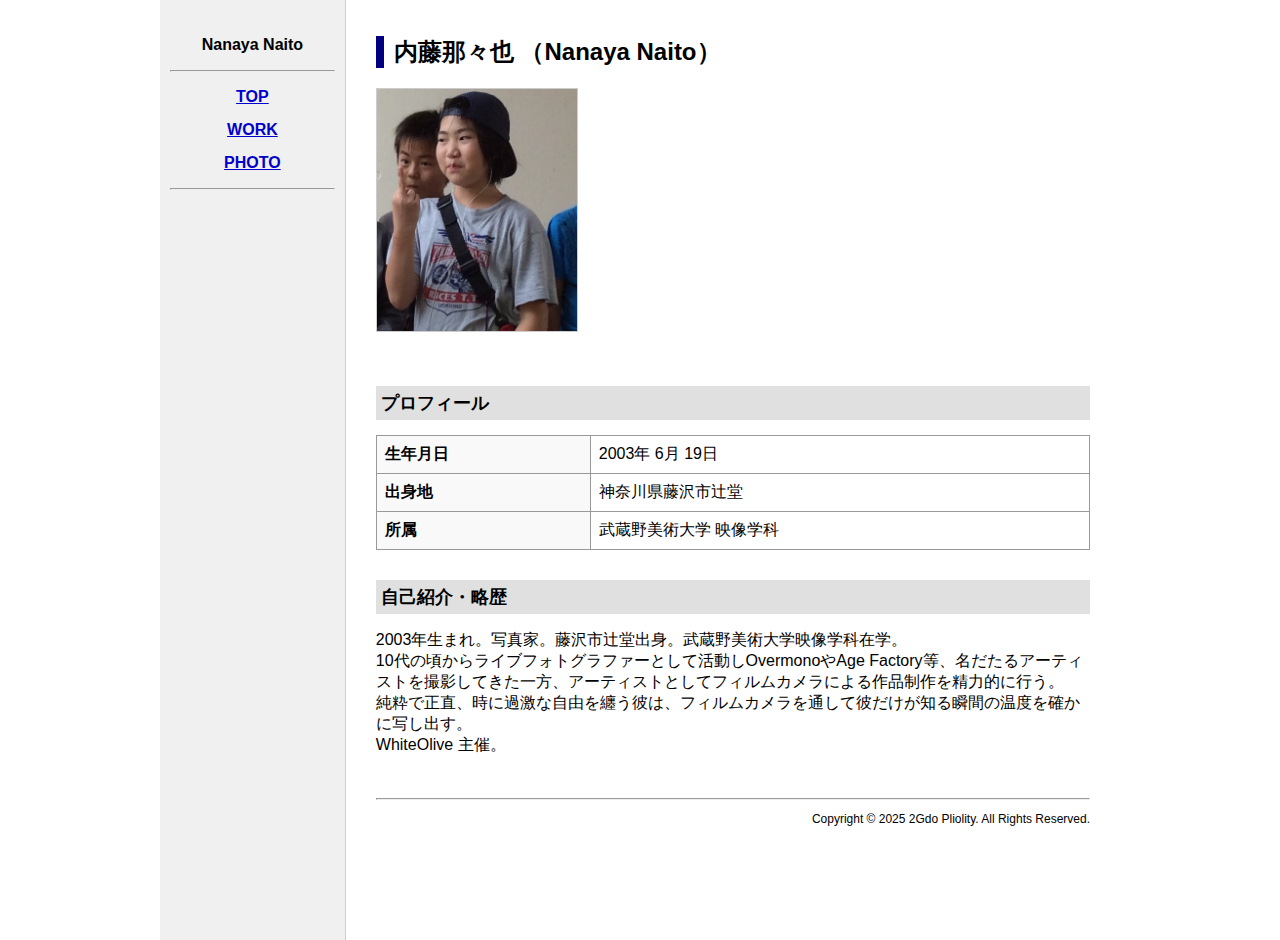
<file: index.html>
<!DOCTYPE html>
<html lang="ja">
  <head>
    <meta charset="UTF-8" />
    <meta name="viewport" content="width=960" />
    <title>トップページ | 711078</title>
    <link rel="stylesheet" href="style.css" />
  </head>
  <body>
    <div class="container">
      <div class="sidebar">
        <p>
          <strong>Nanaya Naito</strong>
        </p>
        <hr />
        <ul>
          <li><a href="index.html">TOP</a></li>
          <li><a href="works.html">WORK</a></li>
          <li><a href="photos.html">PHOTO</a></li>
        </ul>
        <hr />
      </div>

      <div class="main-content">
        <h1>内藤那々也 （Nanaya Naito）</h1>

        <img
          src="images/profile.jpg"
          alt="プロフィール写真"
          class="profile-img"
        />

        <h2>プロフィール</h2>
        <table class="profile-table">
          <tr>
            <th>生年月日</th>
            <td>2003年 6月 19日</td>
          </tr>
          <tr>
            <th>出身地</th>
            <td>神奈川県藤沢市辻堂</td>
          </tr>
          <tr>
            <th>所属</th>
            <td>武蔵野美術大学 映像学科</td>
          </tr>
        </table>

        <h2>自己紹介・略歴</h2>
        <p>
          2003年生まれ。写真家。藤沢市辻堂出身。武蔵野美術大学映像学科在学。<br />
          10代の頃からライブフォトグラファーとして活動しOvermonoやAge
          Factory等、名だたるアーティストを撮影してきた一方、アーティストとしてフィルムカメラによる作品制作を精力的に行う。<br />
          純粋で正直、時に過激な自由を纏う彼は、フィルムカメラを通して彼だけが知る瞬間の温度を確かに写し出す。<br />
          WhiteOlive 主催。
        </p>
        <br />
        <hr />
        <p style="text-align: right; font-size: 12px">
          Copyright &copy; 2025 2Gdo Pliolity. All Rights Reserved.
        </p>
      </div>
    </div>
  </body>
</html>
</file>
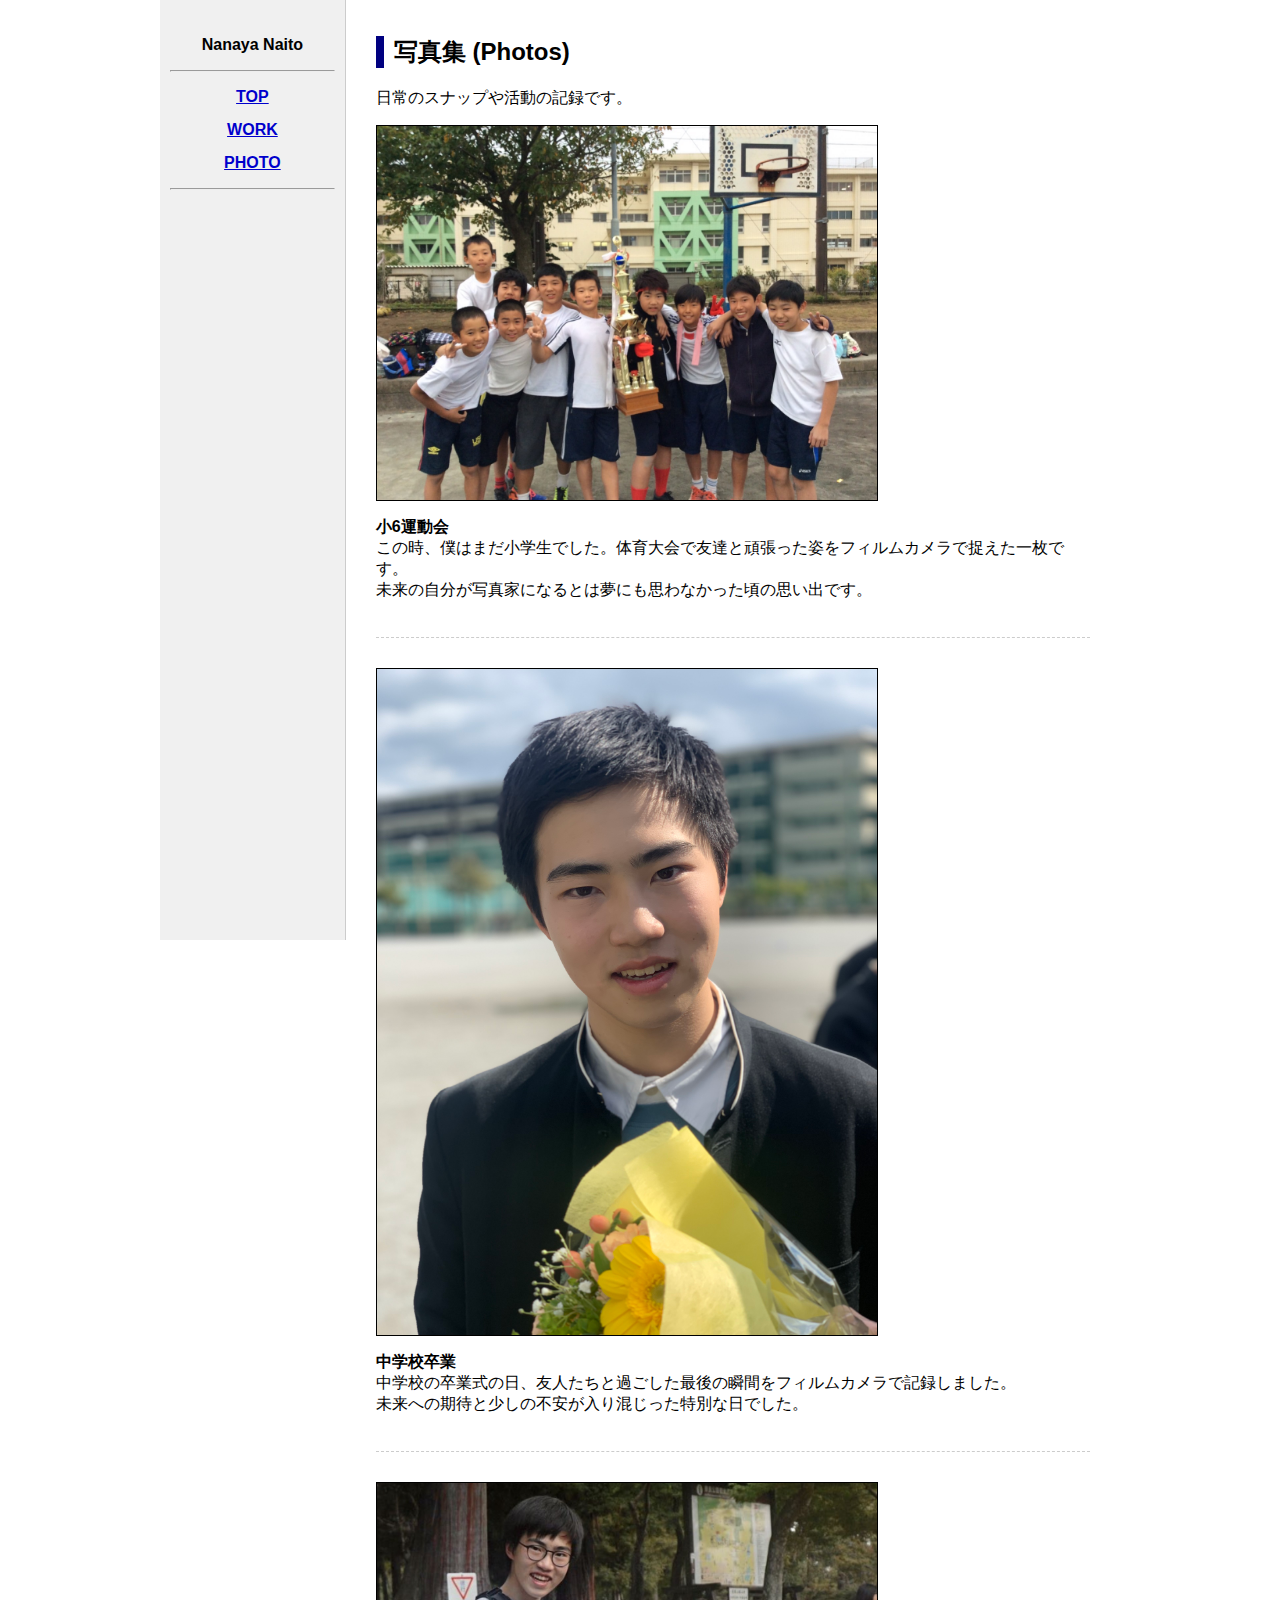
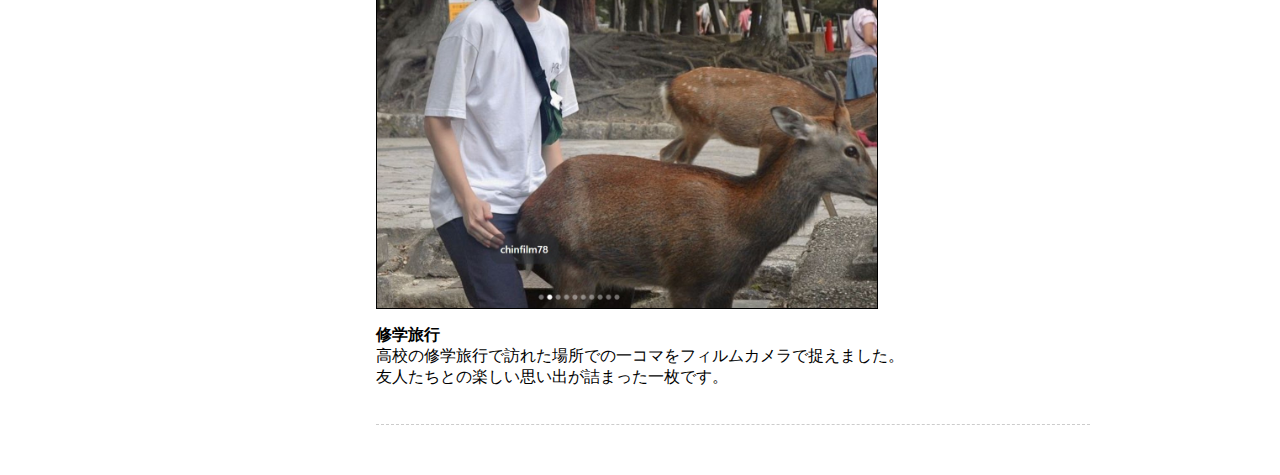
<file: photos.html>
<!DOCTYPE html>
<html lang="ja">
  <head>
    <meta charset="UTF-8" />
    <meta name="viewport" content="width=960" />
    <title>写真集 | 711078</title>
    <link rel="stylesheet" href="style.css" />
  </head>
  <body>
    <div class="container">
      <div class="sidebar">
        <p>
          <strong>Nanaya Naito</strong>
        </p>
        <hr />
        <ul>
          <li><a href="index.html">TOP</a></li>
          <li><a href="works.html">WORK</a></li>
          <li><a href="photos.html">PHOTO</a></li>
        </ul>
        <hr />
      </div>

      <div class="main-content">
        <h1>写真集 (Photos)</h1>
        <p>日常のスナップや活動の記録です。</p>

        <div class="item-box">
          <img
            src="images/photo1.jpg"
            alt="小6体育大会"
            class="item-img"
            style="max-width: 500px"
          />
          <p>
            <strong>小6運動会</strong><br />
            この時、僕はまだ小学生でした。体育大会で友達と頑張った姿をフィルムカメラで捉えた一枚です。<br />
            未来の自分が写真家になるとは夢にも思わなかった頃の思い出です。
          </p>
        </div>

        <div class="item-box">
          <img
            src="images/photo2.jpg"
            alt="中学校卒業"
            class="item-img"
            style="max-width: 500px"
          />
          <p>
            <strong>中学校卒業</strong><br />
            中学校の卒業式の日、友人たちと過ごした最後の瞬間をフィルムカメラで記録しました。<br />
            未来への期待と少しの不安が入り混じった特別な日でした。
          </p>
        </div>
        <div class="item-box">
          <img
            src="images/photo3.jpg"
            alt="修学旅行"
            class="item-img"
            style="max-width: 500px"
          />
          <p>
            <strong>修学旅行</strong><br />
            高校の修学旅行で訪れた場所での一コマをフィルムカメラで捉えました。<br />
            友人たちとの楽しい思い出が詰まった一枚です。
          </p>
        </div>
      </div>
    </div>
  </body>
</html>
</file>
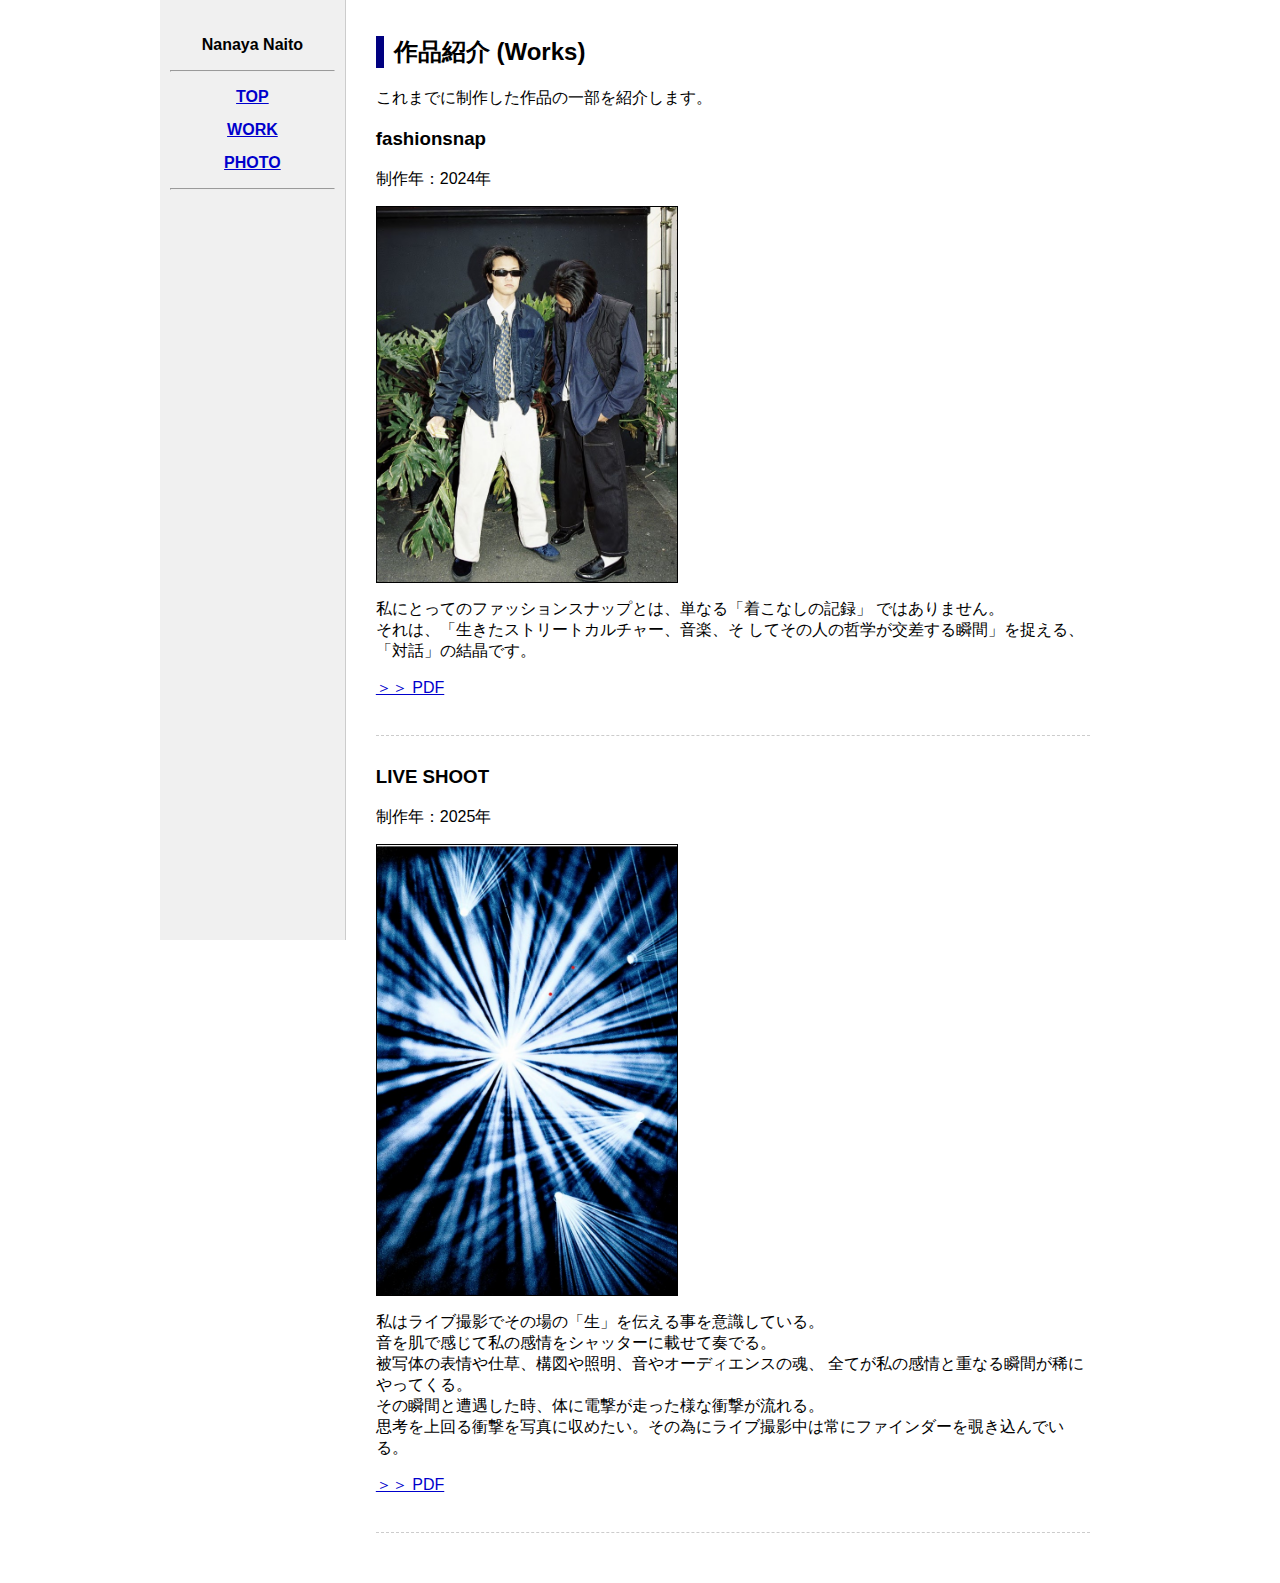
<file: works.html>
<!DOCTYPE html>
<html lang="ja">
  <head>
    <meta charset="UTF-8" />
    <meta name="viewport" content="width=960" />
    <title>作品紹介 | 711078</title>
    <link rel="stylesheet" href="style.css" />
  </head>
  <body>
    <div class="container">
      <div class="sidebar">
        <p>
          <strong>Nanaya Naito</strong>
        </p>
        <hr />
        <ul>
          <li><a href="index.html">TOP</a></li>
          <li><a href="works.html">WORK</a></li>
          <li><a href="photos.html">PHOTO</a></li>
        </ul>
        <hr />
      </div>

      <div class="main-content">
        <h1>作品紹介 (Works)</h1>
        <p>これまでに制作した作品の一部を紹介します。</p>

        <div class="item-box">
          <h3>fashionsnap</h3>
          <p>制作年：2024年</p>

          <a href="files/work_detail.pdf" target="_blank">
            <img
              src="images/fashionsnap.jpg"
              alt="fashionsnap"
              class="item-img"
            />
          </a>

          <p>
            私にとってのファッションスナップとは、単なる「着こなしの記録」
            ではありません。<br />
            それは、「生きたストリートカルチャー、音楽、そ
            してその人の哲学が交差する瞬間」を捉える、「対話」の結晶です。
          </p>
          <p>
            <a href="files/fashionsnap.pdf" target="_blank"> ＞＞ PDF </a>
          </p>
        </div>

        <div class="item-box">
          <h3>LIVE SHOOT</h3>
          <p>制作年：2025年</p>
          <img src="images/LIVE SHOOT.jpg" alt="LIVE SHOOT" class="item-img" />
          <p>
            私はライブ撮影でその場の「生」を伝える事を意識している。<br />
            音を肌で感じて私の感情をシャッターに載せて奏でる。<br />
            被写体の表情や仕草、構図や照明、音やオーディエンスの魂、
            全てが私の感情と重なる瞬間が稀にやってくる。<br />
            その瞬間と遭遇した時、体に電撃が走った様な衝撃が流れる。<br />
            思考を上回る衝撃を写真に収めたい。その為にライブ撮影中は常にファインダーを覗き込んでいる。
          </p>
          <p>
            <a href="files/LIVE SHOOT.pdf" target="_blank"> ＞＞ PDF </a>
          </p>
        </div>
      </div>
    </div>
  </body>
</html>
</file>
<file: style.css>
@charset "UTF-8";

/* 基本設定：PC固定レイアウトのための設定 */
body {
  background-color: #ffffff; /* 阿部寛HP風の白背景 */
  color: #000000;
  font-family: "MS PGothic", "Osaka", Arial, sans-serif; /* レトロなフォント指定 */
  margin: 0;
  padding: 0;
  min-width: 960px; /* PC固定幅 */
}

/* リンクの色設定（往年のWebサイト風） */
a {
  color: #0000cc;
  text-decoration: underline;
}
a:visited {
  color: #551a8b;
}
a:hover {
  color: #ff0000;
}

/* レイアウトの枠組み */
.container {
  width: 960px;
  margin: 0 auto; /* 中央寄せ */
  display: flex;
  align-items: flex-start;
}

/* 左側のサイドメニュー */
.sidebar {
  width: 180px;
  padding: 20px 10px;
  background-color: #f0f0f0; /* 薄いグレーでエリアを分ける */
  text-align: center;
  min-height: 100vh; /* 画面の高さ分確保 */
  border-right: 1px solid #ccc;
}

.sidebar ul {
  list-style: none;
  padding: 0;
}

.sidebar li {
  margin-bottom: 15px;
  font-weight: bold;
}

/* 右側のメインコンテンツ */
.main-content {
  width: 780px;
  padding: 20px 30px;
}

/* 見出しのスタイル */
h1 {
  font-size: 24px;
  border-left: 8px solid #000080; /* 阿部寛HP風のアクセント */
  padding-left: 10px;
  margin-bottom: 20px;
}

h2 {
  font-size: 18px;
  background-color: #e0e0e0;
  padding: 5px;
  margin-top: 30px;
}

/* プロフィール画像 */
.profile-img {
  max-width: 200px;
  border: 1px solid #ccc;
  margin-bottom: 20px;
}

/* テーブルスタイル（プロフィール用） */
table.profile-table {
  border-collapse: collapse;
  width: 100%;
  margin-bottom: 20px;
}

table.profile-table th,
table.profile-table td {
  border: 1px solid #999;
  padding: 8px;
  text-align: left;
}

table.profile-table th {
  background-color: #f9f9f9;
  width: 30%;
}

/* 作品・写真エリア */
.item-box {
  margin-bottom: 30px;
  border-bottom: 1px dashed #ccc;
  padding-bottom: 20px;
}

.item-img {
  max-width: 300px;
  display: block;
  margin: 10px 0;
  border: 1px solid #000;
}

/* 連絡先エリア */
.contact-info {
  border: 2px solid #000080;
  padding: 15px;
  margin-top: 30px;
  background-color: #fcfcfc;
}
</file>
